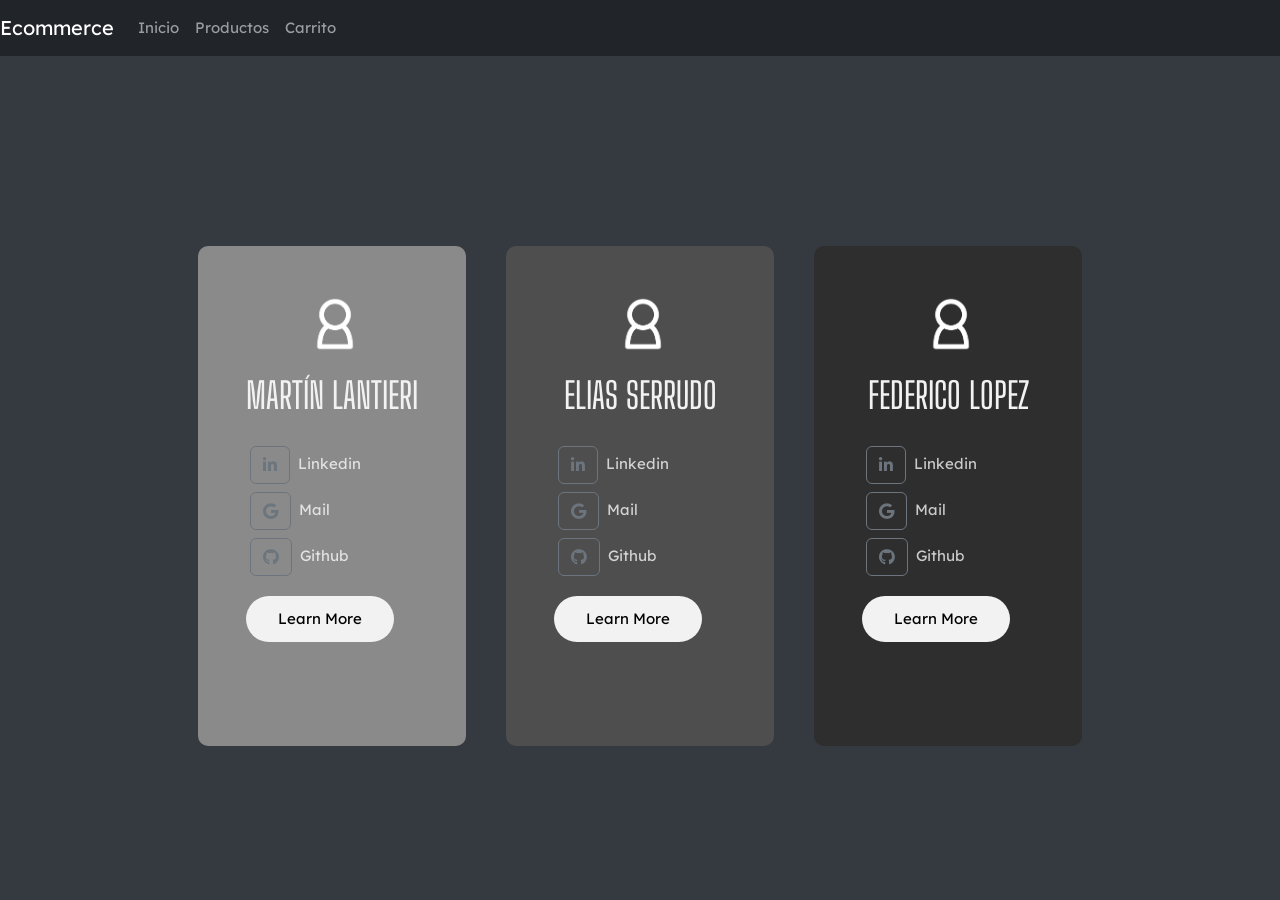
<file: Lantieridev/nosotros.html>
<!DOCTYPE html>
<html lang="en">
<head>
    <meta charset="UTF-8">
    <meta name="viewport" content="width=device-width, initial-scale=1.0">
    <title>Nosotros</title>

  <!-- Bootstrap CSS -->
  <link href="https://cdn.jsdelivr.net/npm/bootstrap@5.3.2/dist/css/bootstrap.min.css" rel="stylesheet" integrity="sha384-T3c6CoIi6uLrA9TneNEoa7RxnatzjcDSCmG1MXxSR1GAsXEV/Dwwykc2MPK8M2HN" crossorigin="anonymous">
  <!-- Font Awesome CSS -->
  <link href="https://cdnjs.cloudflare.com/ajax/libs/font-awesome/5.15.4/css/all.min.css" rel="stylesheet">
  
    <link rel="stylesheet" href="stylePr.css">
</head>
<body>
    <nav class="navbar navbar-expand-lg navbar-dark">
        <a class="navbar-brand" href="#">Ecommerce</a>
        <button class="navbar-toggler" type="button" data-toggle="collapse" data-target="#navbarNav" aria-controls="navbarNav" aria-expanded="false" aria-label="Toggle navigation">
            <span class="navbar-toggler-icon"></span>
        </button>
        <div class="collapse navbar-collapse" id="navbarNav">
            <ul class="navbar-nav ml-auto">
                <li class="nav-item">
                    <a class="nav-link" href="index.html">Inicio</a>
                </li>
                <li class="nav-item">
                    <a class="nav-link" href="productos.html">Productos</a>
                </li>
                <li class="nav-item">
                    <a class="nav-link" href="carrito.html">Carrito</a>
                </li>
            </ul>
        </div>
    </nav>
    
    <section class="main-container">
      <div class="cards">
        <article id="sedans">
          <img src="contactowasa.png" class="Contacto">
          <h2>Martín Lantieri</h2>
          <p>
            <a class="btn btn-outline-secondary btn-floating m-1" href="#!" role="button"><i class="fab fa-linkedin-in"></i></a> Linkedin<br>
            <a class="btn btn-outline-secondary btn-floating m-1" href="#!" role="button"><i class="fab fa-google"></i></a> Mail <br>
            <a class="btn btn-outline-secondary btn-floating m-1" href="#!" role="button"><i class="fab fa-github"></i></a> Github
          </p>
          <button id="sedans-btn">Learn More</button>
        </article>
      </div>
      <div class="cards">
        <article id="suvs">
          <img src="contactowasa.png" class="Contacto">
          <h2>Elias Serrudo</h2>
          <p>
            <a class="btn btn-outline-secondary btn-floating m-1" href="#!" role="button"><i class="fab fa-linkedin-in"></i></a> Linkedin<br>
            <a class="btn btn-outline-secondary btn-floating m-1" href="#!" role="button"><i class="fab fa-google"></i></a> Mail <br>
            <a class="btn btn-outline-secondary btn-floating m-1" href="#!" role="button"><i class="fab fa-github"></i></a> Github
          </p>
          <button id="suvs-btn">Learn More</button>
        </article>
      </div>
      <div class="cards">
        <article id="luxury">
          <img src="contactowasa.png" class="Contacto">
          <h2>Federico Lopez</h2>
          <p>
            <a class="btn btn-outline-secondary btn-floating m-1" href="#!" role="button"><i class="fab fa-linkedin-in"></i></a> Linkedin<br>
            <a class="btn btn-outline-secondary btn-floating m-1" href="#!" role="button"><i class="fab fa-google"></i></a> Mail <br>
            <a class="btn btn-outline-secondary btn-floating m-1" href="#!" role="button"><i class="fab fa-github"></i></a> Github
          </p>
          <button id="luxury-btn">Learn More</button>
        </article>
      </div>
      </section>
    

</body>
</html>
</file>
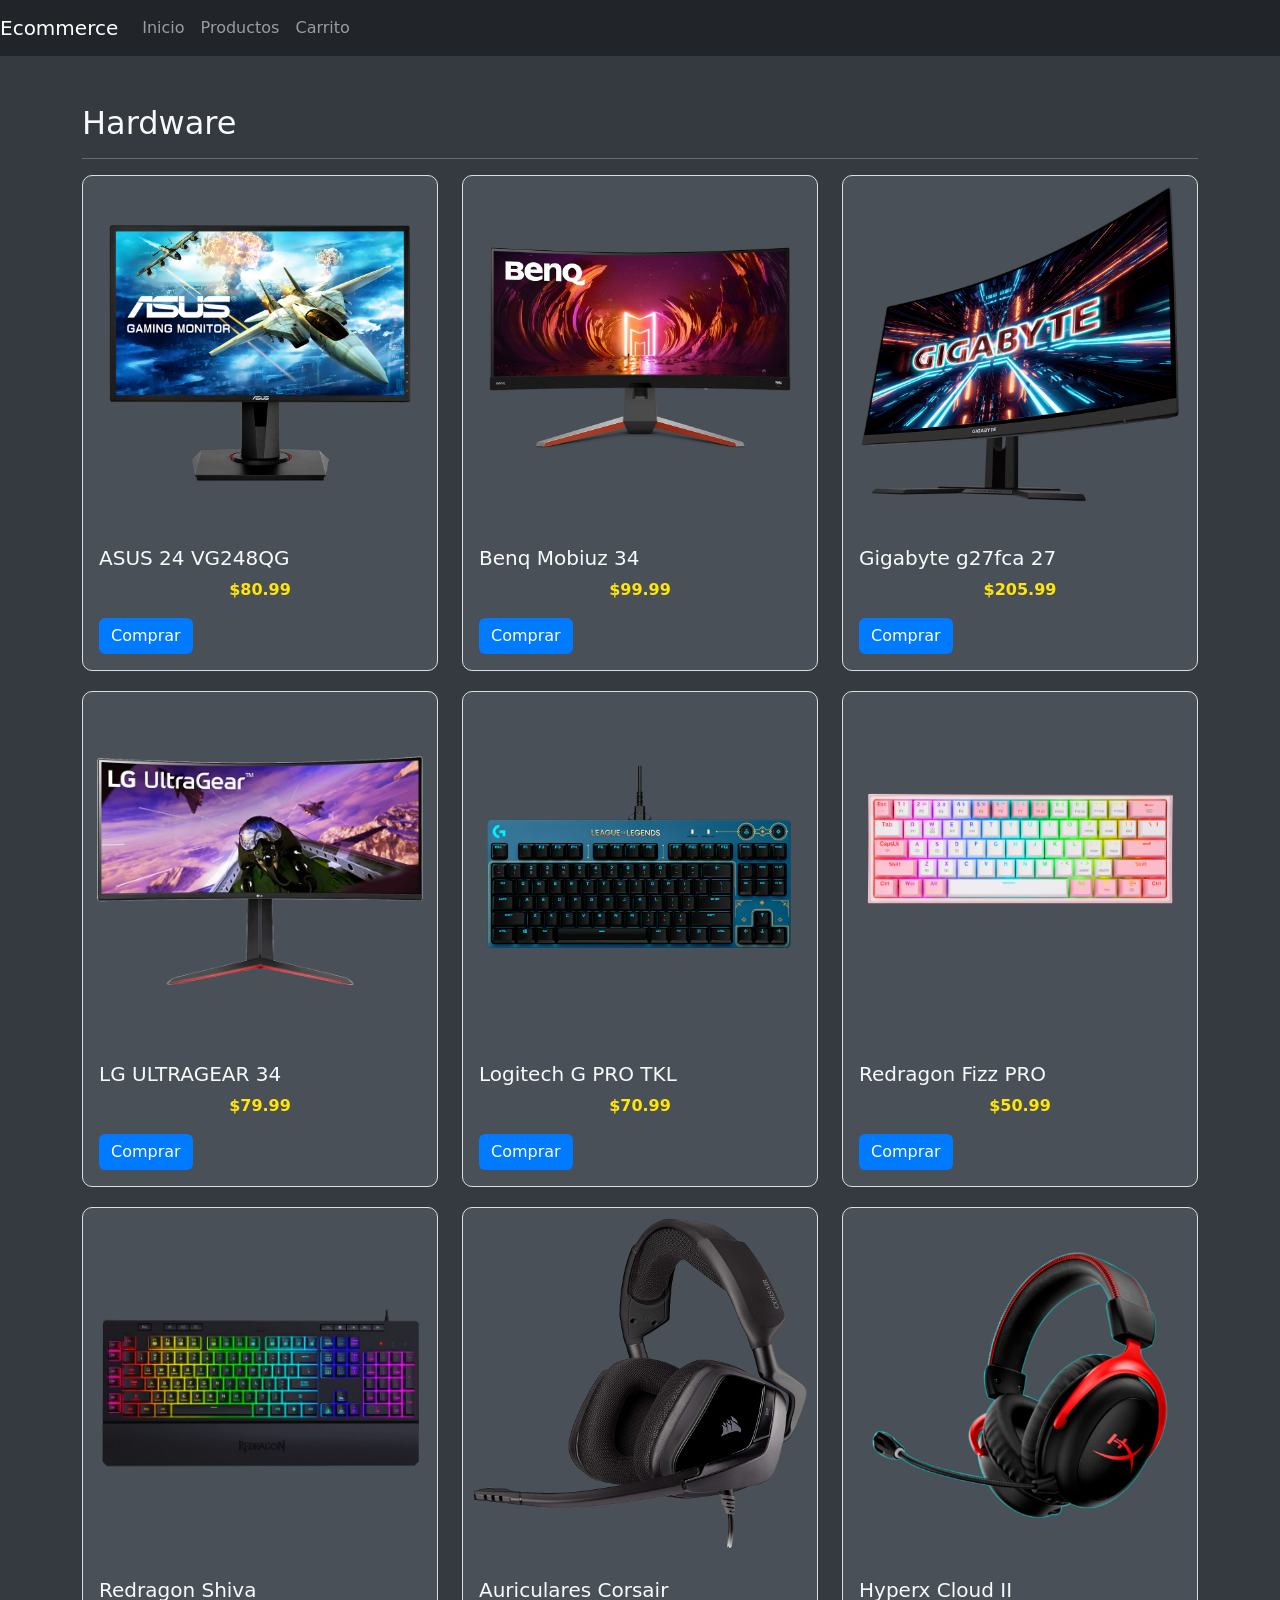
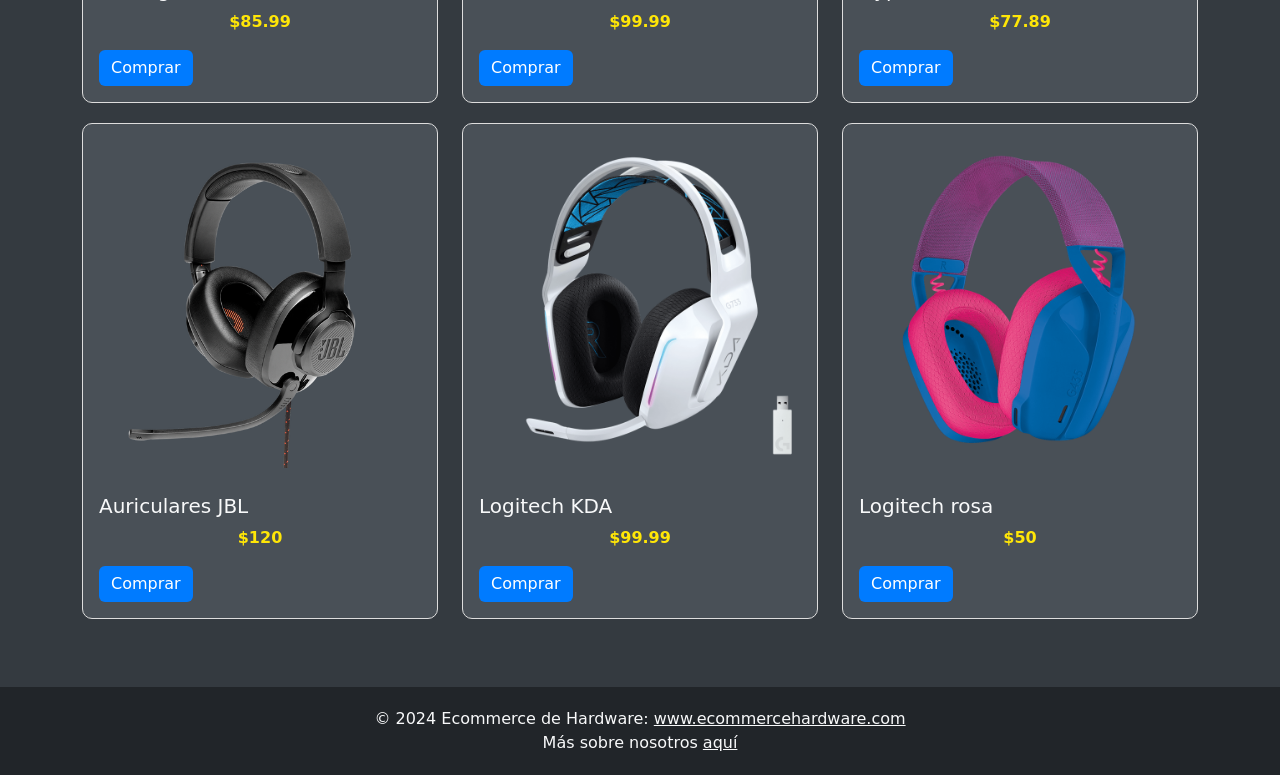
<file: Lantieridev/productos.html>
<!DOCTYPE html>
<html lang="es">

<head>
    <meta charset="UTF-8">
    <meta name="viewport" content="width=device-width, initial-scale=1.0">
    <title>Hardware general</title>

    <!-- Vinculación de Bootstrap CSS para estilos -->
    <link href="https://cdn.jsdelivr.net/npm/bootstrap@5.3.3/dist/css/bootstrap.min.css" rel="stylesheet" integrity="sha384-QWTKZyjpPEjISv5WaRU9OFeRpok6YctnYmDr5pNlyT2bRjXh0JMhjY6hW+ALEwIH" crossorigin="anonymous">
    
    <!-- Vinculación de Bootstrap JS para funcionalidades -->
    <script src="https://cdn.jsdelivr.net/npm/bootstrap@5.3.3/dist/js/bootstrap.bundle.min.js" integrity="sha384-YvpcrYf0tY3lHB60NNkmXc5s9fDVZLESaAA55NDzOxhy9GkcIdslK1eN7N6jIeHz" crossorigin="anonymous"></script>

    <!-- Estilos personalizados para la página -->
    <link rel="stylesheet" href="productos.css">
</head>

<body>
    <!-- Navegación -->
    <nav class="navbar navbar-expand-lg navbar-dark">
        <a class="navbar-brand" href="#">Ecommerce</a>
        <button class="navbar-toggler" type="button" data-toggle="collapse" data-target="#navbarNav" aria-controls="navbarNav" aria-expanded="false" aria-label="Toggle navigation">
            <span class="navbar-toggler-icon"></span>
        </button>
        <div class="collapse navbar-collapse" id="navbarNav">
            <ul class="navbar-nav ml-auto">
                <li class="nav-item">
                    <a class="nav-link" href="index.html">Inicio</a>
                </li>
                <li class="nav-item">
                    <a class="nav-link" href="productos.html">Productos</a>
                </li>
                <li class="nav-item">
                    <a class="nav-link" href="carrito.html">Carrito</a>
                </li>
            </ul>
        </div>
    </nav>
    
    <!-- Contenedor principal -->
    <div class="container mt-5">
        <div class="row">
            <div class="col-md-12">
                <h2>Hardware</h2>
                <hr> <!-- Línea horizontal agregada -->
            </div>
            <!-- Fila 1 -->
            <div class="col-md-4">
                <div class="card">
                    <img src="../assets/imagenes/general/ASUS 24 VG248QG.png" class="card-img-top" alt="Producto 1">
                    <div class="card-body">
                        <h5 class="card-title">ASUS 24 VG248QG</h5>
                        <p class="card-text">$80.99</p>
                        <a href="producto.html" class="btn btn-primary">Comprar</a>
                    </div>
                </div>
            </div>
            <div class="col-md-4">
                <div class="card">
                    <img src="../assets/imagenes/general/benq mobiuz 34.webp" class="card-img-top" alt="Producto 2">
                    <div class="card-body">
                        <h5 class="card-title">Benq Mobiuz 34</h5>
                        <p class="card-text">$99.99</p>
                        <a href="producto.html" class="btn btn-primary">Comprar</a>
                    </div>
                </div>
            </div>
            <div class="col-md-4">
                <div class="card">
                    <img src="../assets/imagenes/general/gigabyte g27fca 27.png" class="card-img-top" alt="Producto 3">
                    <div class="card-body">
                        <h5 class="card-title">Gigabyte g27fca 27</h5>
                        <p class="card-text">$205.99</p>
                        <a href="producto.html" class="btn btn-primary">Comprar</a>
                    </div>
                </div>
            </div>
        </div>
        
        <!-- Fila 2 -->
        <div class="row">
            <div class="col-md-4">
                <div class="card">
                    <img src="../assets/imagenes/general/LG ULTRAGEAR 34.webp" class="card-img-top" alt="Producto 1">
                    <div class="card-body">
                        <h5 class="card-title">LG ULTRAGEAR 34</h5>
                        <p class="card-text">$79.99</p>
                        <a href="producto.html" class="btn btn-primary">Comprar</a>
                    </div>
                </div>
            </div>
            <div class="col-md-4">
                <div class="card">
                    <img src="../assets/imagenes/teclados/Logitech G pro tkl LOL 2.png" class="card-img-top" alt="Producto 2">
                    <div class="card-body">
                        <h5 class="card-title">Logitech G PRO TKL</h5>
                        <p class="card-text">$70.99</p>
                        <a href="producto.html" class="btn btn-primary">Comprar</a>
                    </div>
                </div>
            </div>
            <div class="col-md-4">
                <div class="card">
                    <img src="../assets/imagenes/teclados/Redragon Fizz PRO.png" class="card-img-top" alt="Producto 3">
                    <div class="card-body">
                        <h5 class="card-title">Redragon Fizz PRO</h5>
                        <p class="card-text">$50.99</p>
                        <a href="producto.html" class="btn btn-primary">Comprar</a>
                    </div>
                </div>
            </div>
        </div>
        <div class="row">
            <!-- Fila 3 -->
            <div class="col-md-4">
                <div class="card">
                    <img src="../assets/imagenes/teclados/Redragon shiva.png" class="card-img-top" alt="Producto 1">
                    <div class="card-body">
                        <h5 class="card-title">Redragon Shiva</h5>
                        <p class="card-text">$85.99</p>
                        <a href="producto.html" class="btn btn-primary">Comprar</a>
                    </div>
                </div>
            </div>
            <div class="col-md-4">
                <div class="card">
                    <img src="../assets/imagenes/auriculares/auricular corsair.png" class="card-img-top" alt="Producto 2">
                    <div class="card-body">
                        <h5 class="card-title">Auriculares Corsair</h5>
                        <p class="card-text">$99.99</p>
                        <a href="producto.html" class="btn btn-primary">Comprar</a>
                    </div>
                </div>
            </div>
            <div class="col-md-4">
                <div class="card">
                    <img src="../assets/imagenes/auriculares/auricular-gaming-hyperx-cloud-ii-wireless.png" class="card-img-top" alt="Producto 3">
                    <div class="card-body">
                        <h5 class="card-title">Hyperx Cloud II</h5>
                        <p class="card-text">$77.89</p>
                        <a href="producto.html" class="btn btn-primary">Comprar</a>
                    </div>
                </div>
            </div>
        </div>
        <div class="row">
            <!-- Fila 4 -->
            <div class="col-md-4">
                <div class="card">
                    <img src="../assets/imagenes/auriculares/auriculares jbl.png" class="card-img-top" alt="Producto 1">
                    <div class="card-body">
                        <h5 class="card-title">Auriculares JBL</h5>
                        <p class="card-text">$120</p>
                        <a href="producto.html" class="btn btn-primary">Comprar</a>
                    </div>
                </div>
            </div>
            <div class="col-md-4">
                <div class="card">
                    <img src="../assets/imagenes/auriculares/auriculares logitech kda.png" class="card-img-top" alt="Producto 2">
                    <div class="card-body">
                        <h5 class="card-title">Logitech KDA</h5>
                        <p class="card-text">$99.99</p>
                        <a href="producto.html" class="btn btn-primary">Comprar</a>
                    </div>
                </div>
            </div>
            <div class="col-md-4">
                <div class="card">
                    <img src="../assets/imagenes/auriculares/auriculares logitech rosa.png" class="card-img-top" alt="Producto 3">
                    <div class="card-body">
                        <h5 class="card-title">Logitech rosa</h5>
                        <p class="card-text">$50</p>
                        <a href="producto.html" class="btn btn-primary">Comprar</a>
                    </div>
                </div>
            </div>
        </div>
    </div>

    <!-- Footer -->
    <footer class="footer text-center mt-5">
        <div class="container">
            © 2024 Ecommerce de Hardware:
            <a href="#" class="text-light">www.ecommercehardware.com</a>
        </div>
        <div>
            Más sobre nosotros
            <a href="nosotros.html" class="text-light">aquí</a>
        </div>
    </footer>

    <!-- Bibliotecas JS de Bootstrap y dependencias -->
    <script src="https://code.jquery.com/jquery-3.5.1.slim.min.js"></script>
    <script src="https://cdn.jsdelivr.net/npm/@popperjs/core@2.5.4/dist/umd/popper.min.js"></script>
    <script src="https://stackpath.bootstrapcdn.com/bootstrap/5.3.3/js/bootstrap.min.js"></script>
</body>

</html>
</file>
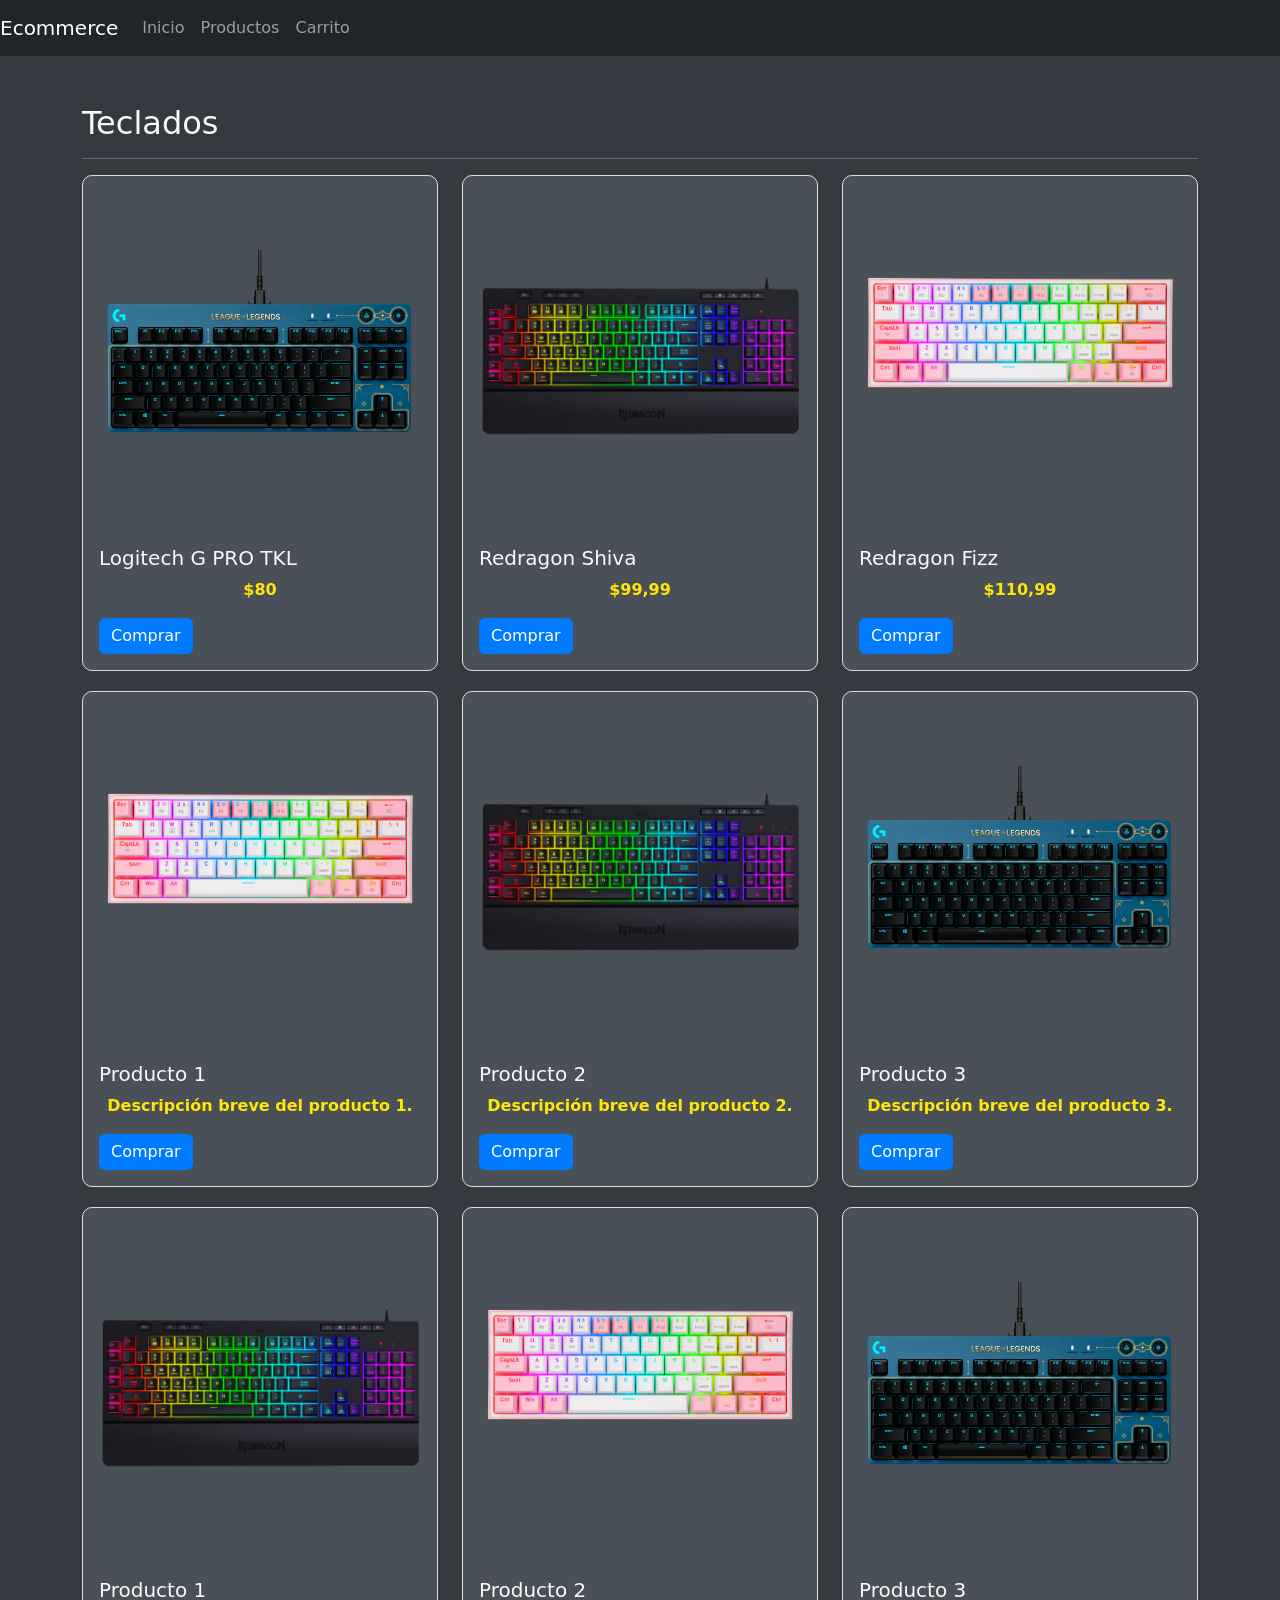
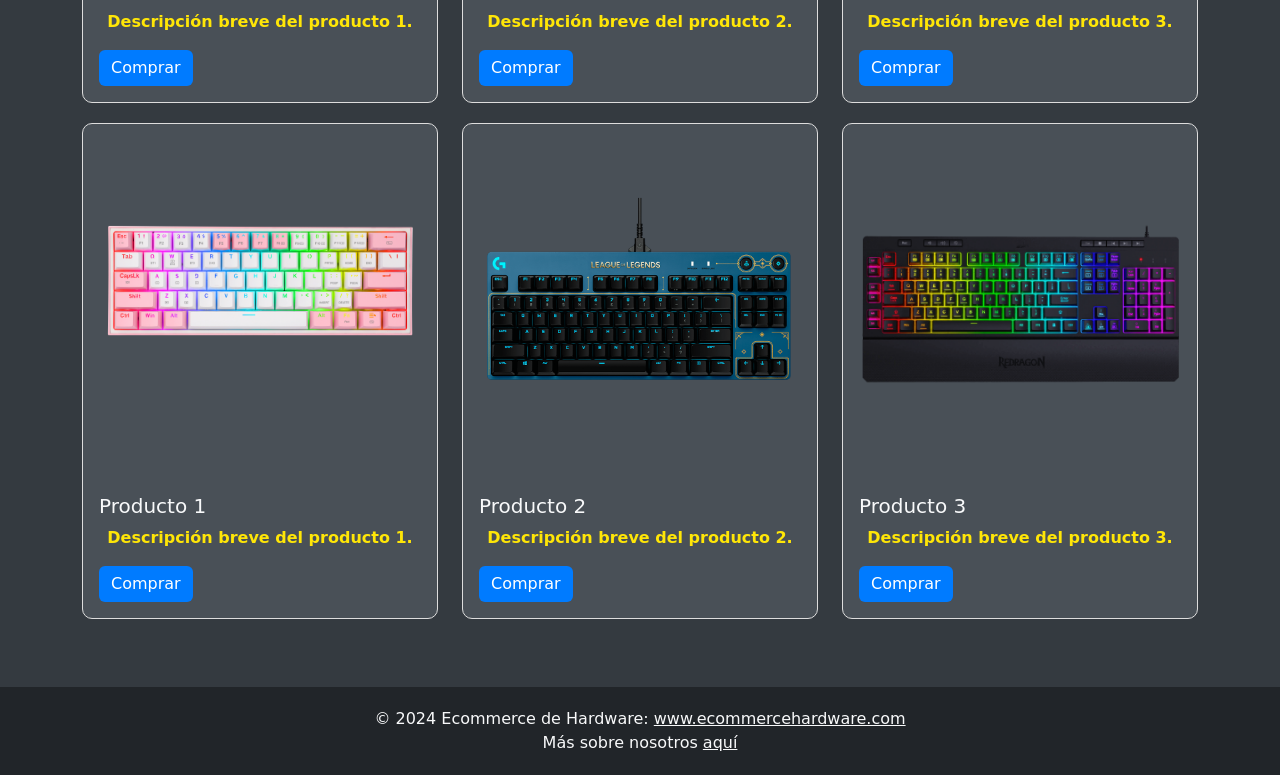
<file: Lantieridev/teclados.html>
<!DOCTYPE html>
<html lang="es">

<head>
    <meta charset="UTF-8">
    <meta name="viewport" content="width=device-width, initial-scale=1.0">
    <title>Teclados</title>

    <!-- Vinculación de Bootstrap CSS para estilos -->
    <link href="https://cdn.jsdelivr.net/npm/bootstrap@5.3.3/dist/css/bootstrap.min.css" rel="stylesheet" integrity="sha384-QWTKZyjpPEjISv5WaRU9OFeRpok6YctnYmDr5pNlyT2bRjXh0JMhjY6hW+ALEwIH" crossorigin="anonymous">
    
    <!-- Vinculación de Bootstrap JS para funcionalidades -->
    <script src="https://cdn.jsdelivr.net/npm/bootstrap@5.3.3/dist/js/bootstrap.bundle.min.js" integrity="sha384-YvpcrYf0tY3lHB60NNkmXc5s9fDVZLESaAA55NDzOxhy9GkcIdslK1eN7N6jIeHz" crossorigin="anonymous"></script>

    <!-- Estilos personalizados para la página -->
    <link rel="stylesheet" href="productos.css">
</head>

<body>
    <!-- Navegación -->
    <nav class="navbar navbar-expand-lg navbar-dark">
        <a class="navbar-brand" href="#">Ecommerce</a>
        <button class="navbar-toggler" type="button" data-toggle="collapse" data-target="#navbarNav" aria-controls="navbarNav" aria-expanded="false" aria-label="Toggle navigation">
            <span class="navbar-toggler-icon"></span>
        </button>
        <div class="collapse navbar-collapse" id="navbarNav">
            <ul class="navbar-nav ml-auto">
                <li class="nav-item">
                    <a class="nav-link" href="index.html">Inicio</a>
                </li>
                <li class="nav-item">
                    <a class="nav-link" href="productos.html">Productos</a>
                </li>
                <li class="nav-item">
                    <a class="nav-link" href="carrito.html">Carrito</a>
                </li>
            </ul>
        </div>
    </nav>
    
    <!-- Contenedor principal -->
    <div class="container mt-5">
        <div class="row">
            <div class="col-md-12">
                <h2>Teclados</h2>
                <hr> <!-- Línea horizontal agregada -->
            </div>
            <!-- Fila 1 -->
            <div class="col-md-4">
                <div class="card">
                    <img src="../assets/imagenes/teclados/Logitech G pro tkl LOL 2.png" class="card-img-top" alt="Producto 1">
                    <div class="card-body">
                        <h5 class="card-title">Logitech G PRO TKL</h5>
                        <p class="card-text">$80</p>
                        <a href="producto.html" class="btn btn-primary">Comprar</a>
                    </div>
                </div>
            </div>
            <div class="col-md-4">
                <div class="card">
                    <img src="../assets/imagenes/teclados/Redragon shiva.png" class="card-img-top" alt="Producto 2">
                    <div class="card-body">
                        <h5 class="card-title">Redragon Shiva</h5>
                        <p class="card-text">$99,99</p>
                        <a href="producto.html" class="btn btn-primary">Comprar</a>
                    </div>
                </div>
            </div>
            <div class="col-md-4">
                <div class="card">
                    <img src="../assets/imagenes/teclados/Redragon Fizz PRO.png" class="card-img-top" alt="Producto 3">
                    <div class="card-body">
                        <h5 class="card-title">Redragon Fizz</h5>
                        <p class="card-text">$110,99</p>
                        <a href="producto.html" class="btn btn-primary">Comprar</a>
                    </div>
                </div>
            </div>
        </div>
        
        <!-- Fila 2 -->
        <div class="row">
            <div class="col-md-4">
                <div class="card">
                    <img src="../assets/imagenes/teclados/Redragon Fizz PRO.png" class="card-img-top" alt="Producto 1">
                    <div class="card-body">
                        <h5 class="card-title">Producto 1</h5>
                        <p class="card-text">Descripción breve del producto 1.</p>
                        <a href="producto.html" class="btn btn-primary">Comprar</a>
                    </div>
                </div>
            </div>
            <div class="col-md-4">
                <div class="card">
                    <img src="../assets/imagenes/teclados/Redragon shiva.png" class="card-img-top" alt="Producto 2">
                    <div class="card-body">
                        <h5 class="card-title">Producto 2</h5>
                        <p class="card-text">Descripción breve del producto 2.</p>
                        <a href="producto.html" class="btn btn-primary">Comprar</a>
                    </div>
                </div>
            </div>
            <div class="col-md-4">
                <div class="card">
                    <img src="../assets/imagenes/teclados/Logitech G pro tkl LOL 2.png" class="card-img-top" alt="Producto 3">
                    <div class="card-body">
                        <h5 class="card-title">Producto 3</h5>
                        <p class="card-text">Descripción breve del producto 3.</p>
                        <a href="producto.html" class="btn btn-primary">Comprar</a>
                    </div>
                </div>
            </div>
        </div>
        <div class="row">
            <!-- Fila 3 -->
            <div class="col-md-4">
                <div class="card">
                    <img src="../assets/imagenes/teclados/Redragon shiva.png" class="card-img-top" alt="Producto 1">
                    <div class="card-body">
                        <h5 class="card-title">Producto 1</h5>
                        <p class="card-text">Descripción breve del producto 1.</p>
                        <a href="producto.html" class="btn btn-primary">Comprar</a>
                    </div>
                </div>
            </div>
            <div class="col-md-4">
                <div class="card">
                    <img src="../assets/imagenes/teclados/Redragon Fizz PRO.png" class="card-img-top" alt="Producto 2">
                    <div class="card-body">
                        <h5 class="card-title">Producto 2</h5>
                        <p class="card-text">Descripción breve del producto 2.</p>
                        <a href="producto.html" class="btn btn-primary">Comprar</a>
                    </div>
                </div>
            </div>
            <div class="col-md-4">
                <div class="card">
                    <img src="../assets/imagenes/teclados/Logitech G pro tkl LOL 2.png" class="card-img-top" alt="Producto 3">
                    <div class="card-body">
                        <h5 class="card-title">Producto 3</h5>
                        <p class="card-text">Descripción breve del producto 3.</p>
                        <a href="producto.html" class="btn btn-primary">Comprar</a>
                    </div>
                </div>
            </div>
        </div>
        <div class="row">
            <!-- Fila 4 -->
            <div class="col-md-4">
                <div class="card">
                    <img src="../assets/imagenes/teclados/Redragon Fizz PRO.png" class="card-img-top" alt="Producto 1">
                    <div class="card-body">
                        <h5 class="card-title">Producto 1</h5>
                        <p class="card-text">Descripción breve del producto 1.</p>
                        <a href="producto.html" class="btn btn-primary">Comprar</a>
                    </div>
                </div>
            </div>
            <div class="col-md-4">
                <div class="card">
                    <img src="../assets/imagenes/teclados/Logitech G pro tkl LOL 2.png" class="card-img-top" alt="Producto 2">
                    <div class="card-body">
                        <h5 class="card-title">Producto 2</h5>
                        <p class="card-text">Descripción breve del producto 2.</p>
                        <a href="producto.html" class="btn btn-primary">Comprar</a>
                    </div>
                </div>
            </div>
            <div class="col-md-4">
                <div class="card">
                    <img src="../assets/imagenes/teclados/Redragon shiva.png" class="card-img-top" alt="Producto 3">
                    <div class="card-body">
                        <h5 class="card-title">Producto 3</h5>
                        <p class="card-text">Descripción breve del producto 3.</p>
                        <a href="producto.html" class="btn btn-primary">Comprar</a>
                    </div>
                </div>
            </div>
        </div>
    </div>

    <!-- Footer -->
    <footer class="footer text-center mt-5">
        <div class="container">
            © 2024 Ecommerce de Hardware:
            <a href="#" class="text-light">www.ecommercehardware.com</a>
        </div>
        <div>
            Más sobre nosotros
            <a href="nosotros.html" class="text-light">aquí</a>
        </div>
    </footer>

    <!-- Bibliotecas JS de Bootstrap y dependencias -->
    <script src="https://code.jquery.com/jquery-3.5.1.slim.min.js"></script>
    <script src="https://cdn.jsdelivr.net/npm/@popperjs/core@2.5.4/dist/umd/popper.min.js"></script>
    <script src="https://stackpath.bootstrapcdn.com/bootstrap/5.3.3/js/bootstrap.min.js"></script>
</body>

</html>
</file>
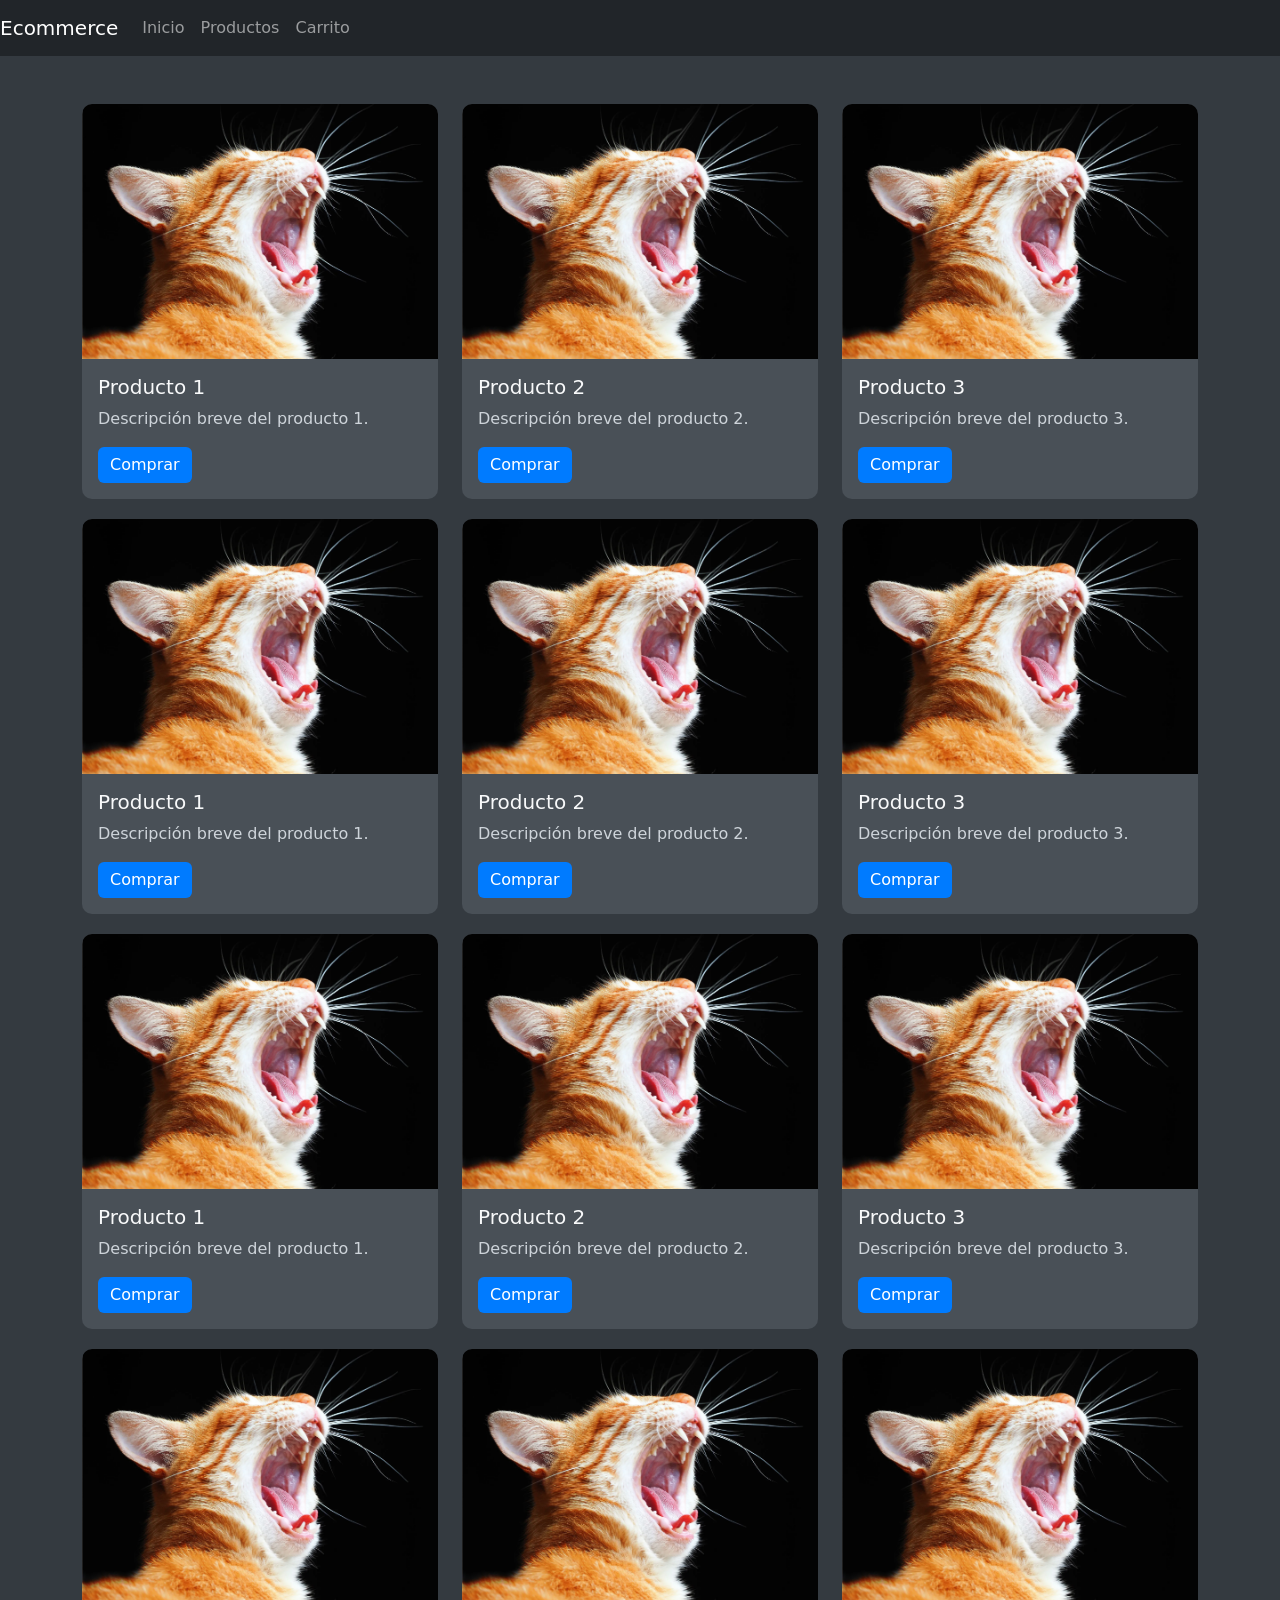
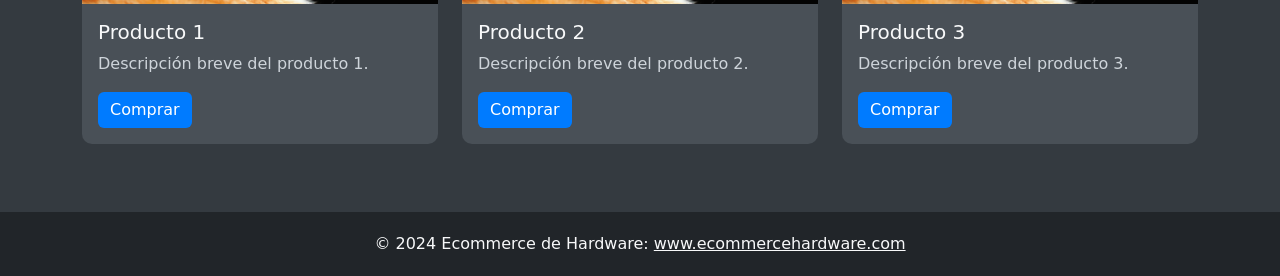
<file: martin/askljdajskld.html>
<!DOCTYPE html>
<html lang="es">

<head>
    <meta charset="UTF-8">
    <meta name="viewport" content="width=device-width, initial-scale=1.0">
    <title>Ejemplo de Cards Oscuras con Bootstrap</title>

    <!-- Vinculación de Bootstrap CSS para estilos -->
    <link href="https://cdn.jsdelivr.net/npm/bootstrap@5.3.3/dist/css/bootstrap.min.css" rel="stylesheet" integrity="sha384-QWTKZyjpPEjISv5WaRU9OFeRpok6YctnYmDr5pNlyT2bRjXh0JMhjY6hW+ALEwIH" crossorigin="anonymous">
    
    <!-- Vinculación de Bootstrap JS para funcionalidades -->
    <script src="https://cdn.jsdelivr.net/npm/bootstrap@5.3.3/dist/js/bootstrap.bundle.min.js" integrity="sha384-YvpcrYf0tY3lHB60NNkmXc5s9fDVZLESaAA55NDzOxhy9GkcIdslK1eN7N6jIeHz" crossorigin="anonymous"></script>

    <!-- Estilos personalizados para la página -->
    <link rel="stylesheet" href="styles.css">
</head>

<body>
    <!-- Navegación -->
    <nav class="navbar navbar-expand-lg navbar-dark">
        <a class="navbar-brand" href="#">Ecommerce</a>
        <button class="navbar-toggler" type="button" data-toggle="collapse" data-target="#navbarNav" aria-controls="navbarNav" aria-expanded="false" aria-label="Toggle navigation">
            <span class="navbar-toggler-icon"></span>
        </button>
        <div class="collapse navbar-collapse" id="navbarNav">
            <ul class="navbar-nav ml-auto">
                <li class="nav-item">
                    <a class="nav-link" href="index.html">Inicio</a>
                </li>
                <li class="nav-item">
                    <a class="nav-link" href="productos.html">Productos</a>
                </li>
                <li class="nav-item">
                    <a class="nav-link" href="carrito.html">Carrito</a>
                </li>
            </ul>
        </div>
    </nav>

    <!-- Contenedor principal -->
    <div class="container mt-5">
        <div class="row">
            <!-- Fila 1 -->
            <div class="col-md-4">
                <div class="card">
                    <img src="image.png" class="card-img-top" alt="Producto 1">
                    <div class="card-body">
                        <h5 class="card-title">Producto 1</h5>
                        <p class="card-text">Descripción breve del producto 1.</p>
                        <a href="producto.html" class="btn btn-primary">Comprar</a>
                    </div>
                </div>
            </div>
            <div class="col-md-4">
                <div class="card">
                    <img src="image.png" class="card-img-top" alt="Producto 2">
                    <div class="card-body">
                        <h5 class="card-title">Producto 2</h5>
                        <p class="card-text">Descripción breve del producto 2.</p>
                        <a href="producto.html" class="btn btn-primary">Comprar</a>
                    </div>
                </div>
            </div>
            <div class="col-md-4">
                <div class="card">
                    <img src="image.png" class="card-img-top" alt="Producto 3">
                    <div class="card-body">
                        <h5 class="card-title">Producto 3</h5>
                        <p class="card-text">Descripción breve del producto 3.</p>
                        <a href="producto.html" class="btn btn-primary">Comprar</a>
                    </div>
                </div>
            </div>
        </div>
        
        <!-- Fila 2 -->
        <div class="row">
            <div class="col-md-4">
                <div class="card">
                    <img src="image.png" class="card-img-top" alt="Producto 1">
                    <div class="card-body">
                        <h5 class="card-title">Producto 1</h5>
                        <p class="card-text">Descripción breve del producto 1.</p>
                        <a href="producto.html" class="btn btn-primary">Comprar</a>
                    </div>
                </div>
            </div>
            <div class="col-md-4">
                <div class="card">
                    <img src="image.png" class="card-img-top" alt="Producto 2">
                    <div class="card-body">
                        <h5 class="card-title">Producto 2</h5>
                        <p class="card-text">Descripción breve del producto 2.</p>
                        <a href="producto.html" class="btn btn-primary">Comprar</a>
                    </div>
                </div>
            </div>
            <div class="col-md-4">
                <div class="card">
                    <img src="image.png" class="card-img-top" alt="Producto 3">
                    <div class="card-body">
                        <h5 class="card-title">Producto 3</h5>
                        <p class="card-text">Descripción breve del producto 3.</p>
                        <a href="producto.html" class="btn btn-primary">Comprar</a>
                    </div>
                </div>
            </div>
        </div>
        <div class="row">
            <!-- Fila 3 -->
            <div class="col-md-4">
                <div class="card">
                    <img src="image.png" class="card-img-top" alt="Producto 1">
                    <div class="card-body">
                        <h5 class="card-title">Producto 1</h5>
                        <p class="card-text">Descripción breve del producto 1.</p>
                        <a href="producto.html" class="btn btn-primary">Comprar</a>
                    </div>
                </div>
            </div>
            <div class="col-md-4">
                <div class="card">
                    <img src="image.png" class="card-img-top" alt="Producto 2">
                    <div class="card-body">
                        <h5 class="card-title">Producto 2</h5>
                        <p class="card-text">Descripción breve del producto 2.</p>
                        <a href="producto.html" class="btn btn-primary">Comprar</a>
                    </div>
                </div>
            </div>
            <div class="col-md-4">
                <div class="card">
                    <img src="image.png" class="card-img-top" alt="Producto 3">
                    <div class="card-body">
                        <h5 class="card-title">Producto 3</h5>
                        <p class="card-text">Descripción breve del producto 3.</p>
                        <a href="producto.html" class="btn btn-primary">Comprar</a>
                    </div>
                </div>
            </div>
        </div>
        <div class="row">
            <!-- Fila 4 -->
            <div class="col-md-4">
                <div class="card">
                    <img src="image.png" class="card-img-top" alt="Producto 1">
                    <div class="card-body">
                        <h5 class="card-title">Producto 1</h5>
                        <p class="card-text">Descripción breve del producto 1.</p>
                        <a href="producto.html" class="btn btn-primary">Comprar</a>
                    </div>
                </div>
            </div>
            <div class="col-md-4">
                <div class="card">
                    <img src="image.png" class="card-img-top" alt="Producto 2">
                    <div class="card-body">
                        <h5 class="card-title">Producto 2</h5>
                        <p class="card-text">Descripción breve del producto 2.</p>
                        <a href="producto.html" class="btn btn-primary">Comprar</a>
                    </div>
                </div>
            </div>
            <div class="col-md-4">
                <div class="card">
                    <img src="image.png" class="card-img-top" alt="Producto 3">
                    <div class="card-body">
                        <h5 class="card-title">Producto 3</h5>
                        <p class="card-text">Descripción breve del producto 3.</p>
                        <a href="producto.html" class="btn btn-primary">Comprar</a>
                    </div>
                </div>
            </div>
        </div>
    </div>

    <!-- Footer -->
    <footer class="footer text-center mt-5">
        <div class="container">
            © 2024 Ecommerce de Hardware:
            <a href="#" class="text-light">www.ecommercehardware.com</a>
        </div>
    </footer>

    <!-- Bibliotecas JS de Bootstrap y dependencias -->
    <script src="https://code.jquery.com/jquery-3.5.1.slim.min.js"></script>
    <script src="https://cdn.jsdelivr.net/npm/@popperjs/core@2.5.4/dist/umd/popper.min.js"></script>
    <script src="https://stackpath.bootstrapcdn.com/bootstrap/5.3.3/js/bootstrap.min.js"></script>
</body>

</html>
</file>
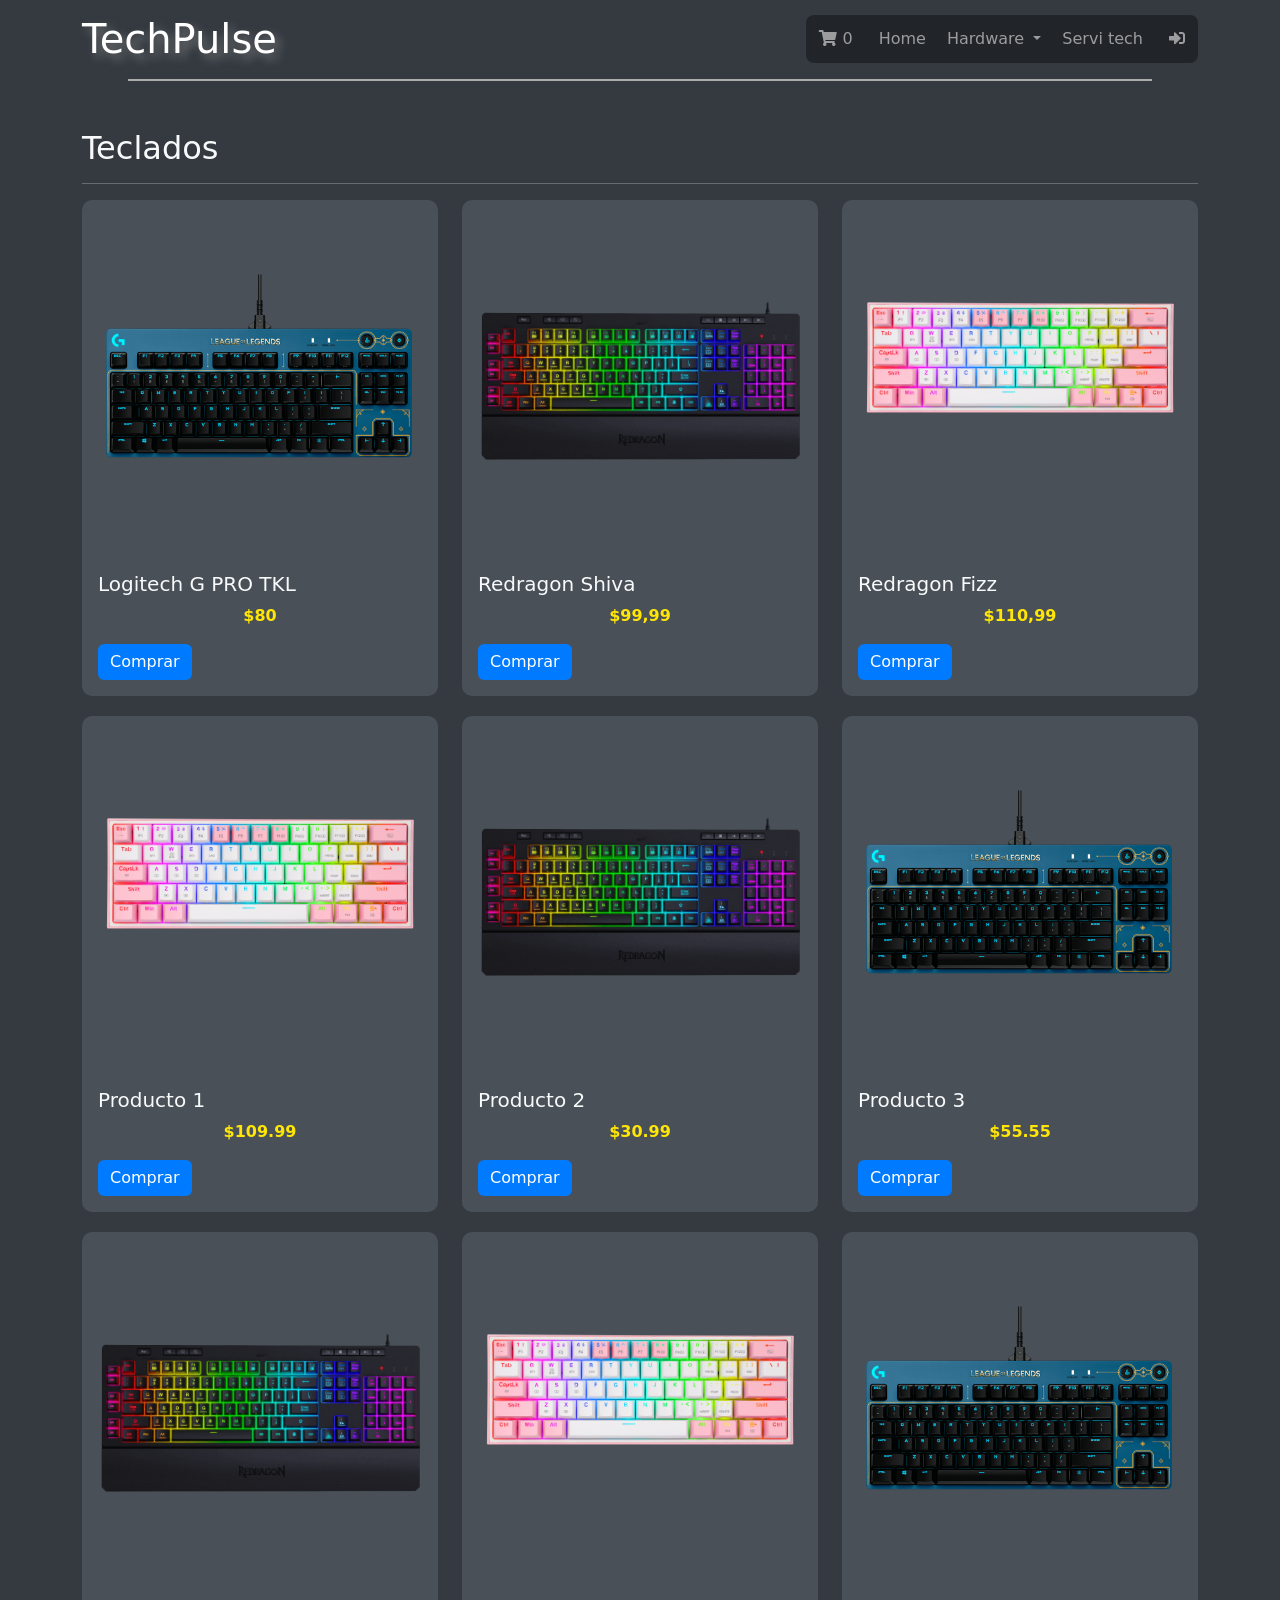
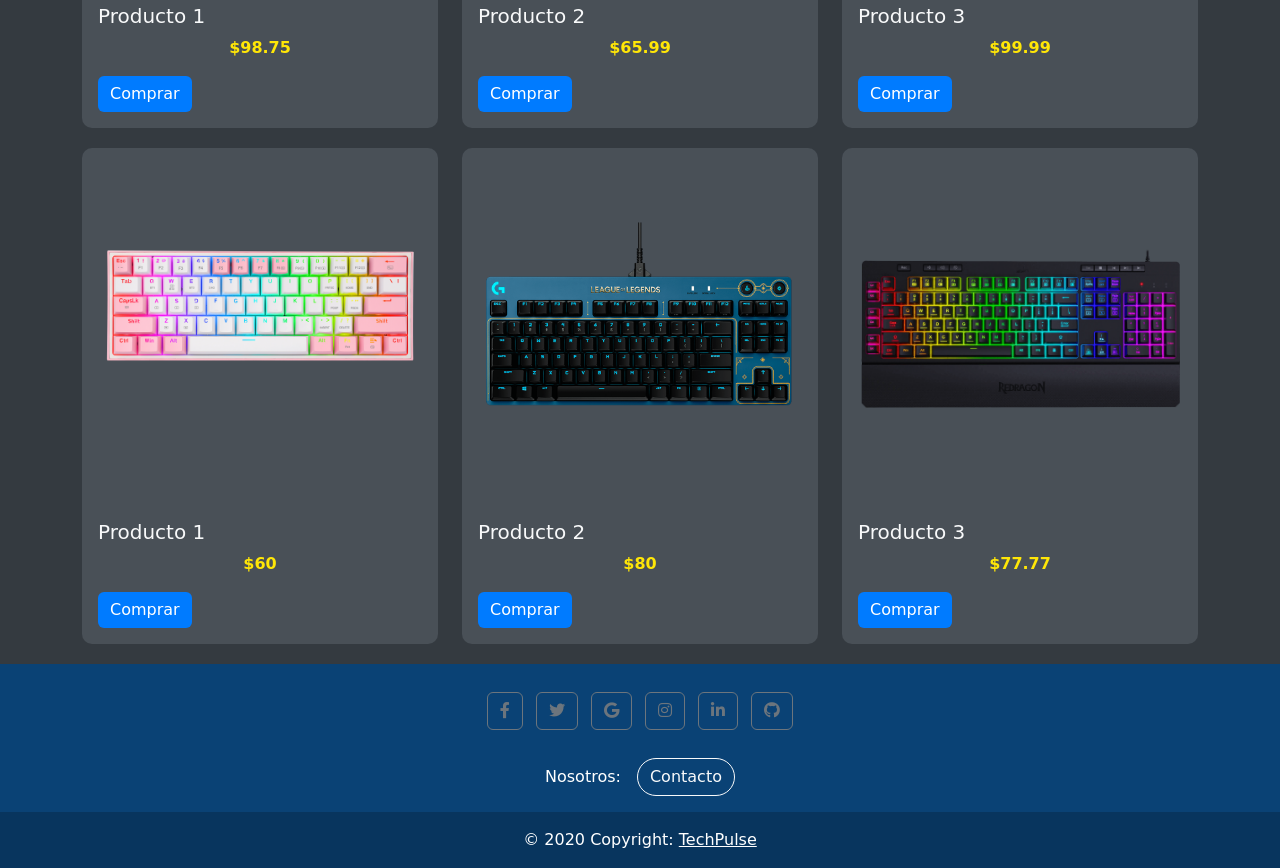
<file: pages/teclados.html>
<!DOCTYPE html>
<html lang="es">

<head>
    <meta charset="UTF-8">
    <meta name="viewport" content="width=device-width, initial-scale=1.0">
    <title>Teclados</title>

    <!-- Vinculación de Bootstrap CSS para estilos -->
    <link href="https://cdn.jsdelivr.net/npm/bootstrap@5.3.3/dist/css/bootstrap.min.css" rel="stylesheet" integrity="sha384-QWTKZyjpPEjISv5WaRU9OFeRpok6YctnYmDr5pNlyT2bRjXh0JMhjY6hW+ALEwIH" crossorigin="anonymous">
    
    <!-- Font Awesome CSS -->
    <link href="https://cdnjs.cloudflare.com/ajax/libs/font-awesome/5.15.4/css/all.min.css" rel="stylesheet">
    <!-- Estilos personalizados para la página -->
    <link rel="stylesheet" href="../assets/css/productos.css">
    <link rel="stylesheet" href="../assets/css/index.css">
</head>

<body>
    <!-- Navegación -->
    <header class="cabecera container d-flex align-item-center justify-content-between">
        <h1 class="titulo text-center m-0 text-white titulo-1 fs-1">TechPulse</h1>
        <nav class="navegacion navbar navbar-expand-lg navbar-dark bg-dark m-0 p-0 rounded-3">

            <button class="navbar-toggler" type="button" data-bs-toggle="collapse" data-bs-target="#navbarNav" aria-controls="navbarNav" aria-expanded="false" aria-label="Toggle navigation">
                <span class="navbar-toggler-icon "></span>
            </button>

            <div class="collapse navbar-collapse" id="navbarNav">
                <ul class="navbar-nav hover-link-nav">
                    <!-- ===================================== -->
                    <!-- ===================================== -->
                    <li class="nav-item" id="carrito">
                        <a class="nav-link " href="manteni.html"><i class="fas fa-shopping-cart"></i> <span id="cantidad-carrito">0</span></a>
                    </li>
                    <!-- ===================================== -->
                    <!-- ===================================== -->
                    <li class="nav-item">
                        <a class="nav-link" href="../index.html">Home</a>
                    </li>
                    <!-- ===================================== -->
                    <!-- ===================================== -->

                    <li class="nav-item dropdown text-center p-0 desple-menu ">
                        <a class="nav-link dropdown-toggle " href="#" id="navbarDropdown" role="button" data-bs-toggle="dropdown" aria-expanded="false">
                            Hardware
                        </a>
                        <ul class="dropdown-menu dropdown-menu-dark desple-menu-pro" aria-labelledby="navbarDropdown">
                            <li class="p-0"><a class="dropdown-item" href="productos.html">Todo</a></li>
                            <li class="p-0"><a class="dropdown-item" href="teclados.html">Teclado</a></li>
                            <li class="p-0"><a class="dropdown-item" href="manteni.html">Mouse</a></li>
                            <li class="p-0"><a class="dropdown-item" href="manteni.html">Tarjetas Grafias</a></li>
                        </ul>
                    </li>

                    <!-- ===================================== -->
                    <!-- ===================================== -->
                    <li class="nav-item text-nowrap">
                        <a class="nav-link " href="servicios.html">Servi tech</a>
                    </li>
                    <!-- ===================================== -->
                    <!-- ===================================== -->
                    <li class="nav-item">
                        <a class="nav-link" href="login.html"><i class="fas fa-sign-in-alt"></i></a>
                    </li>
                    <!-- ===================================== -->
                    <!-- ===================================== -->
                </ul>
                <!-- ===================================== -->
            </div>
            <!-- ===================================== -->
        </nav>
        <!-- ===================================== -->
    </header>

    <div class="linea mt-3"></div>
    
    <!-- Contenedor principal -->
    <div class="container mt-5">
        <div class="row">
            <div class="col-md-12">
                <h2>Teclados</h2>
                <hr> <!-- Línea horizontal agregada -->
            </div>
            <!-- Fila 1 -->
            <div class="col-md-4">
                <div class="card">
                    <img src="../assets/imagenes/teclados/Logitech G pro tkl LOL 2.png" class="card-img-top" alt="Producto 1">
                    <div class="card-body">
                        <h5 class="card-title">Logitech G PRO TKL</h5>
                        <p class="card-text">$80</p>
                        <a href="producto.html" class="btn btn-primary">Comprar</a>
                    </div>
                </div>
            </div>
            <div class="col-md-4">
                <div class="card">
                    <img src="../assets/imagenes/teclados/Redragon shiva.png" class="card-img-top" alt="Producto 2">
                    <div class="card-body">
                        <h5 class="card-title">Redragon Shiva</h5>
                        <p class="card-text">$99,99</p>
                        <a href="producto.html" class="btn btn-primary">Comprar</a>
                    </div>
                </div>
            </div>
            <div class="col-md-4">
                <div class="card">
                    <img src="../assets/imagenes/teclados/Redragon Fizz PRO.png" class="card-img-top" alt="Producto 3">
                    <div class="card-body">
                        <h5 class="card-title">Redragon Fizz</h5>
                        <p class="card-text">$110,99</p>
                        <a href="producto.html" class="btn btn-primary">Comprar</a>
                    </div>
                </div>
            </div>
        </div>
        
        <!-- Fila 2 -->
        <div class="row">
            <div class="col-md-4">
                <div class="card">
                    <img src="../assets/imagenes/teclados/Redragon Fizz PRO.png" class="card-img-top" alt="Producto 1">
                    <div class="card-body">
                        <h5 class="card-title">Producto 1</h5>
                        <p class="card-text">$109.99</p>
                        <a href="producto.html" class="btn btn-primary">Comprar</a>
                    </div>
                </div>
            </div>
            <div class="col-md-4">
                <div class="card">
                    <img src="../assets/imagenes/teclados/Redragon shiva.png" class="card-img-top" alt="Producto 2">
                    <div class="card-body">
                        <h5 class="card-title">Producto 2</h5>
                        <p class="card-text">$30.99</p>
                        <a href="producto.html" class="btn btn-primary">Comprar</a>
                    </div>
                </div>
            </div>
            <div class="col-md-4">
                <div class="card">
                    <img src="../assets/imagenes/teclados/Logitech G pro tkl LOL 2.png" class="card-img-top" alt="Producto 3">
                    <div class="card-body">
                        <h5 class="card-title">Producto 3</h5>
                        <p class="card-text">$55.55</p>
                        <a href="producto.html" class="btn btn-primary">Comprar</a>
                    </div>
                </div>
            </div>
        </div>
        <div class="row">
            <!-- Fila 3 -->
            <div class="col-md-4">
                <div class="card">
                    <img src="../assets/imagenes/teclados/Redragon shiva.png" class="card-img-top" alt="Producto 1">
                    <div class="card-body">
                        <h5 class="card-title">Producto 1</h5>
                        <p class="card-text">$98.75</p>
                        <a href="producto.html" class="btn btn-primary">Comprar</a>
                    </div>
                </div>
            </div>
            <div class="col-md-4">
                <div class="card">
                    <img src="../assets/imagenes/teclados/Redragon Fizz PRO.png" class="card-img-top" alt="Producto 2">
                    <div class="card-body">
                        <h5 class="card-title">Producto 2</h5>
                        <p class="card-text">$65.99</p>
                        <a href="producto.html" class="btn btn-primary">Comprar</a>
                    </div>
                </div>
            </div>
            <div class="col-md-4">
                <div class="card">
                    <img src="../assets/imagenes/teclados/Logitech G pro tkl LOL 2.png" class="card-img-top" alt="Producto 3">
                    <div class="card-body">
                        <h5 class="card-title">Producto 3</h5>
                        <p class="card-text">$99.99</p>
                        <a href="producto.html" class="btn btn-primary">Comprar</a>
                    </div>
                </div>
            </div>
        </div>
        <div class="row">
            <!-- Fila 4 -->
            <div class="col-md-4">
                <div class="card">
                    <img src="../assets/imagenes/teclados/Redragon Fizz PRO.png" class="card-img-top" alt="Producto 1">
                    <div class="card-body">
                        <h5 class="card-title">Producto 1</h5>
                        <p class="card-text">$60</p>
                        <a href="producto.html" class="btn btn-primary">Comprar</a>
                    </div>
                </div>
            </div>
            <div class="col-md-4">
                <div class="card">
                    <img src="../assets/imagenes/teclados/Logitech G pro tkl LOL 2.png" class="card-img-top" alt="Producto 2">
                    <div class="card-body">
                        <h5 class="card-title">Producto 2</h5>
                        <p class="card-text">$80</p>
                        <a href="producto.html" class="btn btn-primary">Comprar</a>
                    </div>
                </div>
            </div>
            <div class="col-md-4">
                <div class="card">
                    <img src="../assets/imagenes/teclados/Redragon shiva.png" class="card-img-top" alt="Producto 3">
                    <div class="card-body">
                        <h5 class="card-title">Producto 3</h5>
                        <p class="card-text">$77.77
                        </p>
                        <a href="producto.html" class="btn btn-primary">Comprar</a>
                    </div>
                </div>
            </div>
        </div>
    </div>

    <!-- Footer -->
    <footer class="text-center text-white" style="background-color: #0a4275;">
        <!-- Grid container -->
        <div class="container p-4 pb-0">

            <section class="mb-4">
                <!-- Facebook -->
                <a class="btn btn-outline-secondary btn-floating m-1" href="#!" role="button"><i class="fab fa-facebook-f"></i></a>
    
                <!-- Twitter -->
                <a class="btn btn-outline-secondary btn-floating m-1" href="#!" role="button"><i class="fab fa-twitter"></i></a>
    
                <!-- Google -->
                <a class="btn btn-outline-secondary btn-floating m-1" href="#!" role="button"><i class="fab fa-google"></i></a>
    
                <!-- Instagram -->
                <a class="btn btn-outline-secondary btn-floating m-1" href="#!" role="button"><i class="fab fa-instagram"></i></a>
    
                <!-- Linkedin -->
                <a class="btn btn-outline-secondary btn-floating m-1" href="#!" role="button"><i class="fab fa-linkedin-in"></i></a>
    
                <!-- Github -->
                <a class="btn btn-outline-secondary btn-floating m-1" href="#!" role="button"><i class="fab fa-github"></i></a>
            </section>
            <!-- Section: Social media -->


        <!-- Section: CTA -->
        <section class="">
            <p class="d-flex justify-content-center align-items-center">
                <span class="me-3">Nosotros:</span>
                <a href="../pages/nosotros.html">
                    <button type="button" class="btn btn-outline-light rounded-pill">
                        Contacto
                    </button>
                </a>
            </p>
        </section>
        <!-- Section: CTA -->
        </div>
        <!-- Grid container -->

        <!-- Copyright -->
        <div class="text-center p-3" style="background-color: rgba(0, 0, 0, 0.2);">
            © 2020 Copyright:
            <a class="text-white" href="...">TechPulse</a>
        </div>
        <!-- Copyright -->
    </footer>














    <!-- Bibliotecas JS de Bootstrap y dependencias -->
    <script src="https://code.jquery.com/jquery-3.5.1.slim.min.js"></script>
    <script src="https://cdn.jsdelivr.net/npm/@popperjs/core@2.5.4/dist/umd/popper.min.js"></script>
    <script src="https://stackpath.bootstrapcdn.com/bootstrap/5.3.3/js/bootstrap.min.js"></script>
    <script src="https://cdn.jsdelivr.net/npm/bootstrap@5.3.3/dist/js/bootstrap.bundle.min.js" integrity="sha384-YvpcrYf0tY3lHB60NNkmXc5s9fDVZLESaAA55NDzOxhy9GkcIdslK1eN7N6jIeHz" crossorigin="anonymous"></script>

</body>

</html>
</file>
<file: Lantieridev/stylePr.css>
@import url('https://fonts.googleapis.com/css2?family=Big+Shoulders+Display:wght@700&family=Lexend+Deca&display=swap');

/*--------------- Reset design ---------------*/
* {
    padding: 0;
    margin: 0;
    box-sizing: border-box;
}

/*------------ Declaración de Variables -----------*/
:root {
    --brightOrange: hsl(31, 77%, 52%);
    --darkCyan: hsl(184, 100%, 22%);
    --veryDarkCyan: hsl(179, 100%, 13%);
    --transparentWhite: hsla(0, 0%, 100%, 0.75); /*paragraphs*/
    --veryLightGray: hsl(0, 0%, 95%); /*background, headings, buttons*/
}

.navbar, .footer {
    background-color: #212529;
}

/*------------ Body -----------*/
body {
    font-family: 'Lexend Deca', sans-serif;
    font-size: 0.9375rem;
    background-color: #343a40;
}

/*------------ Main Container -----------*/
.main-container {
    width: 20.3125rem;
    margin: 5.4375rem auto 2.5rem;
    border-radius: 0.5rem;
    overflow: hidden;
}

article {
    width: 100%;
    height: 27.5rem;
    padding: 3rem;
}

/*------------ Sedans -----------*/
#sedans {
    background-color: #8a8a8a ;
}

/*------------ SUVs -----------*/
#suvs {
    background-color: #4e4e4e;
}

/*------------ Luxury -----------*/
#luxury {
    background-color: #2e2e2e;
}

/*------------ Icons -----------*/
img {
    margin-bottom: 20px;
}

/*------------ Titles -----------*/
h2 {
    color: var(--veryLightGray);
    font-family: 'Big Shoulders Display', cursive;
    font-size: 2.4em;
    text-transform: uppercase;
    margin-bottom: 1.5625rem;
    text-align: center;
}

/*------------ Paragraphs -----------*/
p {
    color: var(--transparentWhite);
    line-height: 1.5625rem;

}

/*------------ Buttons -----------*/
button{
    width: 9.25rem;
    height: 2.875rem;
    border-radius: 2.8125rem;
    border-style: none;
    background-color: var(--veryLightGray);
    font-family: 'Lexend Deca', sans-serif;
    font-size: 0.9375rem;
}

button:hover {
    cursor: pointer;
    border: 0.125rem solid var(--veryLightGray);
}

#sedans-btn {
    color: black;
}

#sedans-btn:hover {
    background-color: #8a8a8a;
    color: var(--veryLightGray);
}

#suvs-btn {
    color: black;
}

#suvs-btn:hover{
    background-color: #4e4e4e;
    color: var(--veryLightGray);
}

#luxury-btn {
    color: black;
}

#luxury-btn:hover {
    background-color: #2e2e2e;
    color: var(--veryLightGray);
}

.cards {
    width: 20.3125rem;
    margin: 5.4375rem auto 2.5rem;
    border-radius: 0.5rem;
    overflow: hidden;
    margin: 20px;
}

.cards:hover{
    transform: scale(1.03);
    -webkit-transform: scale(1.03);
    -moz-transform: scale(1.03);
    -ms-transform: scale(1.03);
    -o-transform: scale(1.03);
}





.cards {
    background-color: #495057;
    border: none;
    border-radius: 10px;
    margin-bottom: 20px;
    transition: transform 0.3s ease;
    -webkit-transition: transform 0.3s ease;
    -moz-transition: transform 0.3s ease;
    -ms-transition: transform 0.3s ease;
    -o-transition: transform 0.3s ease;
}

img {
    margin-left: 59px;
}
/*--------------------- Footer --------------------*/
footer {
    font-size: 0.6875rem;
    text-align: center;
    margin-bottom: 5rem;
}

footer p {
    color: black;
}

footer a {
    color: hsl(228, 45%, 44%);
}

/*----------------------- Desktop -----------------------*/
@media screen and (min-width:944px) {
    .main-container{
        width: 57.75rem;
        display: flex;
        margin-top: 10.625rem;
    }

    article{
        height: 31.25rem;
    }

   
}

img {
    width: 60px;
    
}
</file>
<file: Lantieridev/productos.css>
body {
    background-color: #343a40;
    color: #f8f9fa;
    display: flex;
    flex-direction: column;
    min-height: 100vh;
}
.navbar, .footer {
    background-color: #212529;
}
.card {
    background-color: #495057;
    border-radius: 10px;
    margin-bottom: 20px;
    color: white;
    border: 1px solid #ddd;
}
.card-img-top {
    border-top-left-radius: 10px;
    border-top-right-radius: 10px;
    margin: 10px;
    border-radius: 5px;
    width: calc(100% - 20px);
}
.card-title {
    color: #f8f9fa;
}
.card-text {
    color: #ced4da;
}
.btn-primary {
    background-color: #007bff;
    border: none;
}
.btn-primary:hover {
    background-color: #0056b3;
}
.footer {
    padding: 20px 0;
    margin-top: auto; /* Esto hace que el footer se pegue al fondo */
}
.card p {
    color: #ffe607;
    font-weight: bold;
    text-align: center;
}
</file>
<file: martin/styles.css>
body {
    background-color: #343a40;
    color: #f8f9fa;
    display: flex;
    flex-direction: column;
    min-height: 100vh;
}
.navbar, .footer {
    background-color: #212529;
}
.card {
    background-color: #495057;
    border: none;
    border-radius: 10px;
    margin-bottom: 20px;
}
.card-img-top {
    border-top-left-radius: 10px;
    border-top-right-radius: 10px;
}
.card-title {
    color: #f8f9fa;
}
.card-text {
    color: #ced4da;
}
.btn-primary {
    background-color: #007bff;
    border: none;
}
.btn-primary:hover {
    background-color: #0056b3;
}
.footer {
    padding: 20px 0;
    margin-top: auto; /* Esto hace que el footer se pegue al fondo */
}
</file>
<file: assets/css/productos.css>
body {
    background-color: #343a40;
    color: #f8f9fa;
    display: flex;
    flex-direction: column;
    min-height: 100vh;
}
.navbar, .footer {
    background-color: #212529;
}
.card {
    background-color: #495057;
    border-radius: 10px;
    margin-bottom: 20px;
    color: white;
    border: 1px solid #ddd;
}
.card-img-top {
    border-top-left-radius: 10px;
    border-top-right-radius: 10px;
    margin: 10px;
    border-radius: 5px;
    width: calc(100% - 20px);
}
.card-title {
    color: #f8f9fa;
}
.card-text {
    color: #ced4da;
}
.btn-primary {
    background-color: #007bff;
    border: none;
}
.btn-primary:hover {
    background-color: #0056b3;
}
.footer {
    padding: 20px 0;
    margin-top: auto; /* Esto hace que el footer se pegue al fondo */
}
.card p {
    color: #ffe607;
    font-weight: bold;
    text-align: center;
}
</file>
<file: assets/css/index.css>
body{
    display: grid;
    min-height: 100vh;
    grid-template-rows: auto 1fr auto;
}

.cabecera{
    margin-top: 15px;
}
.navbar-nav {
    display: flex;
    flex-direction: column;
    align-items: center;
    
}
/* padding: valor-superior valor-derecha valor-inferior valor-izquierda; */
.navbar-nav li{
    padding: 0px 5px 0px 5px;
}

.navbar-nav li:hover{
    background-color: rgba(121, 120, 120, 0.5);
    border-radius: 5px;
    -webkit-border-radius: 5px;
    -moz-border-radius: 5px;
    -ms-border-radius: 5px;
    -o-border-radius: 5px;
    box-shadow: 0 0 5px rgba(0, 0, 0, 0.5);
}




/* item produc */
.titulo-1 {
    font-size: 2.5em;
    animation: bounce 1s ease-in-out infinite alternate;
    -webkit-animation: bounce 1s ease-in-out infinite alternate;
    margin: 0 auto;
    text-shadow: 5px 5px 10px rgba(162, 161, 161, 0.628);

}





@keyframes bounce {
    0% {
        transform: translateY(0);
    }
    100% {
        transform: translateY(-5px);
    }
}


.linea{
    height: 2px; /* Altura de la línea */
    width: 80%; /* Ancho deseado de la línea */
    background-color: #acabab; /* Color de la línea */
    margin: 0 auto; /* Centra horizontalmente */
    
}







.card:hover{
    transform: scale(1.03);
    -webkit-transform: scale(1.03);
    -moz-transform: scale(1.03);
    -ms-transform: scale(1.03);
    -o-transform: scale(1.03);
}





.card {
    background-color: #495057;
    border: none;
    border-radius: 10px;
    margin-bottom: 20px;
    transition: transform 0.3s ease;
    -webkit-transition: transform 0.3s ease;
    -moz-transition: transform 0.3s ease;
    -ms-transition: transform 0.3s ease;
    -o-transition: transform 0.3s ease;
}




.card-img-top {
    border-top-left-radius: 10px;
    border-top-right-radius: 10px;
}
.card-title {
    color: #f8f9fa;
}
.card-text {
    color: #ced4da;
}
.btn-primary {
    background-color: #007bff;
    border: none;
}
.btn-primary:hover {
    background-color: #0056b3;
}

.card p {
    color: #ffe607;
    font-weight: bold;
    text-align: center;
}

/* Estilos para el nav en modo colapsado como dropdown */
@media (max-width: 991.98px) { /* El tamaño de breakpoint de Bootstrap para lg es 992px */
    
    
    .navbar-nav li{
        padding: 0px 15px 0px 15px;
    }
    
    .navbar-collapse {
        z-index: 5;
        position: absolute;
        top: 100%;
        right: 0;
        width: auto;
        background-color: #343a40; /* Asegúrate de que coincide con tu tema */
        border-radius: 0.25rem;
        padding: 1rem;
    }

    .navbar-collapse.show {
        display: block; /* Mostrar cuando se colapsa */
        
    }
    .nav-link {
        color: #fff;
    }

    
}
</file>
